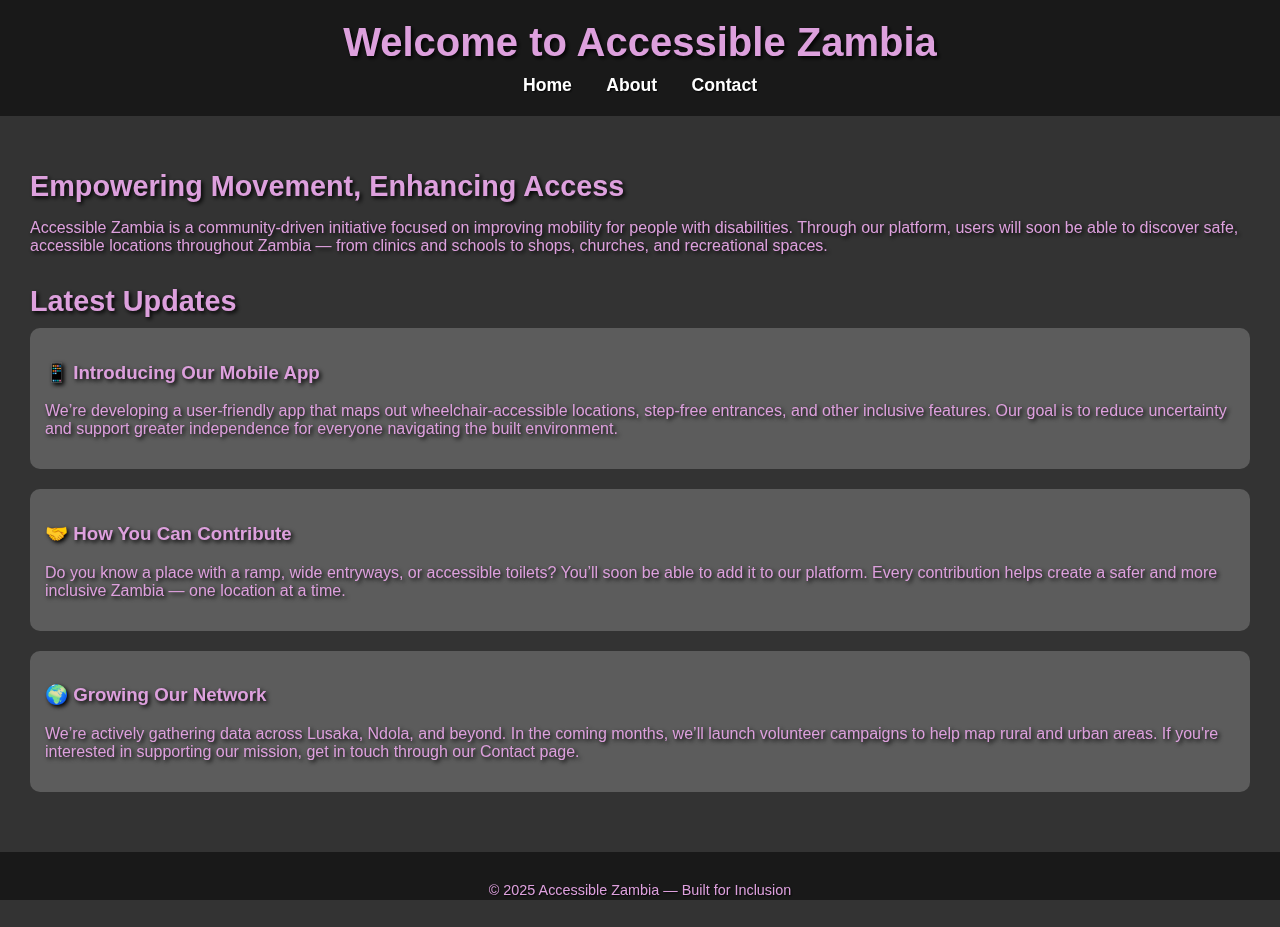
<file: index.html>
<!DOCTYPE html>
<html lang="en">
  <head>
    <meta charset="UTF-8" />
    <title>Home | Accessible Zambia</title>
    <link rel="stylesheet" href="styles.css" />
  </head>
  <body>
    <header>
      <h1>Welcome to Accessible Zambia</h1>
      <nav>
        <a href="index.html">Home</a>
        <a href="about.html">About</a>
        <a href="contact.html">Contact</a>
      </nav>
    </header>

    <main>
      <section>
        <h2>Empowering Movement, Enhancing Access</h2>
        <p>
          Accessible Zambia is a community-driven initiative focused on
          improving mobility for people with disabilities. Through our platform,
          users will soon be able to discover safe, accessible locations
          throughout Zambia — from clinics and schools to shops, churches, and
          recreational spaces.
        </p>
      </section>

      <section>
        <h2>Latest Updates</h2>

        <article>
          <h3>📱 Introducing Our Mobile App</h3>
          <p>
            We’re developing a user-friendly app that maps out
            wheelchair-accessible locations, step-free entrances, and other
            inclusive features. Our goal is to reduce uncertainty and support
            greater independence for everyone navigating the built environment.
          </p>
        </article>

        <article>
          <h3>🤝 How You Can Contribute</h3>
          <p>
            Do you know a place with a ramp, wide entryways, or accessible
            toilets? You’ll soon be able to add it to our platform. Every
            contribution helps create a safer and more inclusive Zambia — one
            location at a time.
          </p>
        </article>

        <article>
          <h3>🌍 Growing Our Network</h3>
          <p>
            We’re actively gathering data across Lusaka, Ndola, and beyond. In
            the coming months, we’ll launch volunteer campaigns to help map
            rural and urban areas. If you're interested in supporting our
            mission, get in touch through our Contact page.
          </p>
        </article>
      </section>
    </main>

    <footer>
      <p>© 2025 Accessible Zambia — Built for Inclusion</p>
    </footer>
  </body>
</html>
</file>
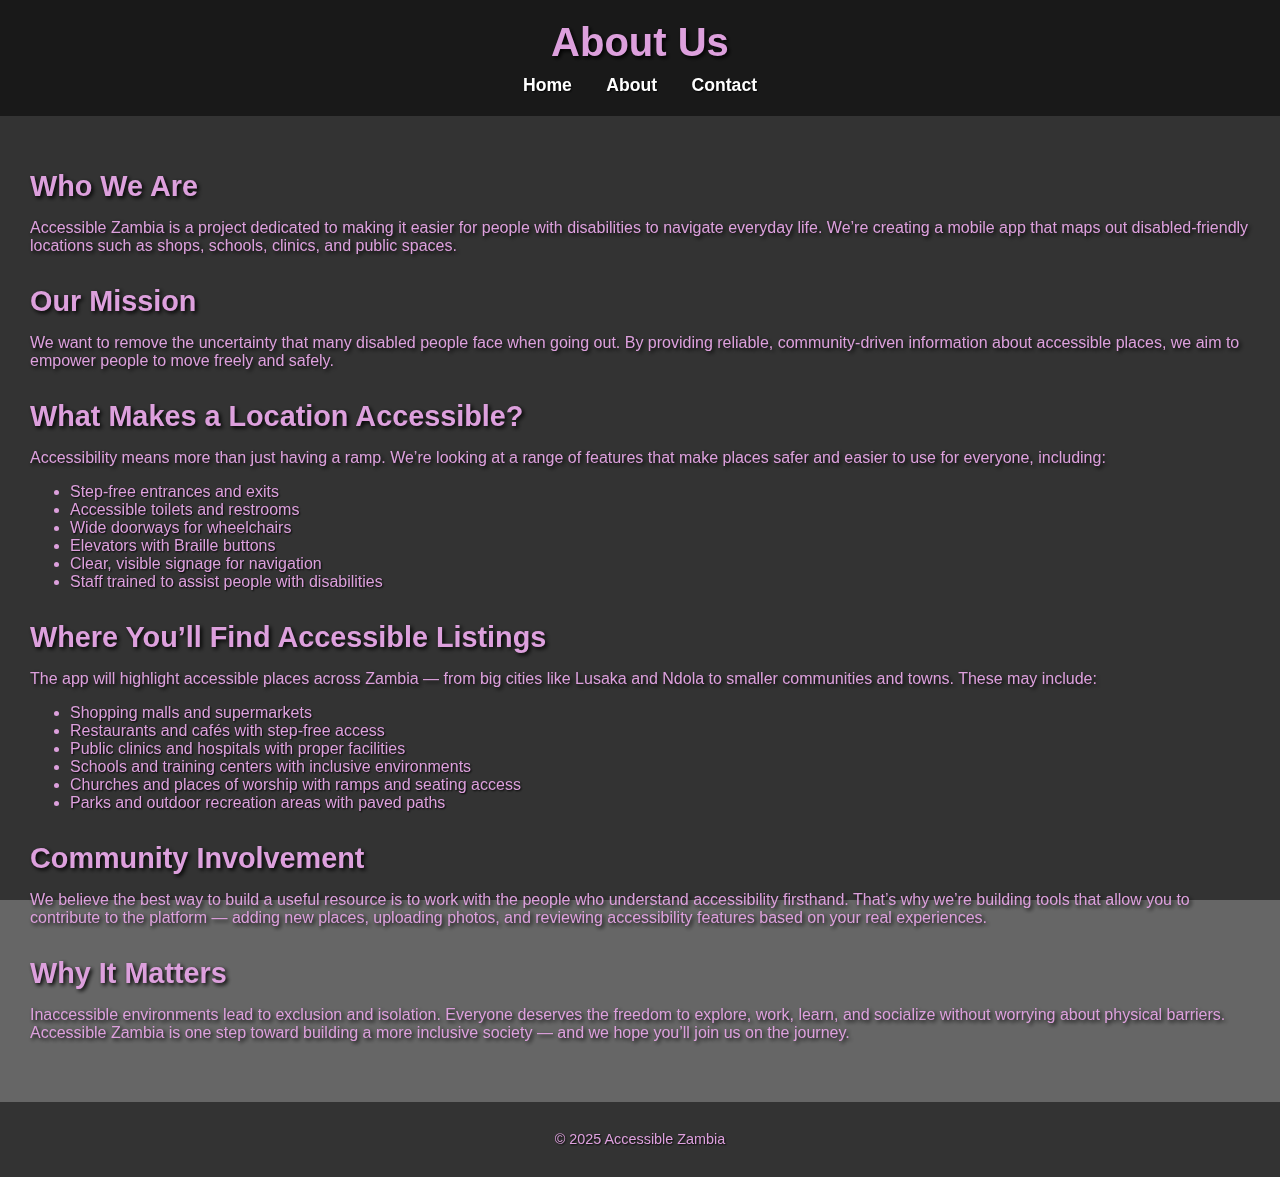
<file: about.html>
<!DOCTYPE html>
<html lang="en">
  <head>
    <meta charset="UTF-8" />
    <title>About | Accessible Zambia</title>
    <link rel="stylesheet" href="styles.css" />
  </head>
  <body>
    <header>
      <h1>About Us</h1>
      <nav>
        <a href="index.html">Home</a>
        <a href="about.html">About</a>
        <a href="contact.html">Contact</a>
      </nav>
    </header>

    <main>
      <section>
        <h2>Who We Are</h2>
        <p>
          Accessible Zambia is a project dedicated to making it easier for
          people with disabilities to navigate everyday life. We’re creating a
          mobile app that maps out disabled-friendly locations such as shops,
          schools, clinics, and public spaces.
        </p>
      </section>

      <section>
        <h2>Our Mission</h2>
        <p>
          We want to remove the uncertainty that many disabled people face when
          going out. By providing reliable, community-driven information about
          accessible places, we aim to empower people to move freely and safely.
        </p>
      </section>

      <section>
        <h2>What Makes a Location Accessible?</h2>
        <p>
          Accessibility means more than just having a ramp. We’re looking at a
          range of features that make places safer and easier to use for
          everyone, including:
        </p>
        <ul>
          <li>Step-free entrances and exits</li>
          <li>Accessible toilets and restrooms</li>
          <li>Wide doorways for wheelchairs</li>
          <li>Elevators with Braille buttons</li>
          <li>Clear, visible signage for navigation</li>
          <li>Staff trained to assist people with disabilities</li>
        </ul>
      </section>

      <section>
        <h2>Where You’ll Find Accessible Listings</h2>
        <p>
          The app will highlight accessible places across Zambia — from big
          cities like Lusaka and Ndola to smaller communities and towns. These
          may include:
        </p>
        <ul>
          <li>Shopping malls and supermarkets</li>
          <li>Restaurants and cafés with step-free access</li>
          <li>Public clinics and hospitals with proper facilities</li>
          <li>Schools and training centers with inclusive environments</li>
          <li>Churches and places of worship with ramps and seating access</li>
          <li>Parks and outdoor recreation areas with paved paths</li>
        </ul>
      </section>

      <section>
        <h2>Community Involvement</h2>
        <p>
          We believe the best way to build a useful resource is to work with the
          people who understand accessibility firsthand. That’s why we’re
          building tools that allow you to contribute to the platform — adding
          new places, uploading photos, and reviewing accessibility features
          based on your real experiences.
        </p>
      </section>

      <section>
        <h2>Why It Matters</h2>
        <p>
          Inaccessible environments lead to exclusion and isolation. Everyone
          deserves the freedom to explore, work, learn, and socialize without
          worrying about physical barriers. Accessible Zambia is one step toward
          building a more inclusive society — and we hope you’ll join us on the
          journey.
        </p>
      </section>
    </main>

    <footer>
      <p>© 2025 Accessible Zambia</p>
    </footer>
  </body>
</html>
</file>
<file: styles.css>
/* styles.css */

/* General Styles */
body {
  margin: 0;
  font-family: "Segoe UI", Tahoma, Geneva, Verdana, sans-serif;
  background-image: url("https://www.stronggo.com/sites/default/files/2023-01/people-with-disabilities-can-access-anywhere-in-pu-2022-03-01-01-17-17-utc.jpg"); /* Replace with real URL */
  background-size: cover;
  background-position: center;
  background-attachment: fixed;
  color: #dda0dd; /* Light purple */
  text-shadow: 1px 1px 2px #000000;
  position: relative;
  z-index: 0;
}

body::before {
  content: "";
  position: fixed;
  top: 0;
  left: 0;
  height: 100%;
  width: 100%;
  background-image: inherit;
  background-size: cover;
  background-position: center;
  background-attachment: fixed;
  filter: blur(4px);
  z-index: -2;
}

body::after {
  content: "";
  position: fixed;
  top: 0;
  left: 0;
  height: 100%;
  width: 100%;
  background-color: rgba(0, 0, 0, 0.5); /* dark overlay */
  z-index: -1;
}

/* Header */
header {
  background-color: rgba(0, 0, 0, 0.8);
  padding: 20px;
  text-align: center;
}

header h1 {
  margin: 0;
  font-size: 2.5em;
  color: #dda0dd;
  text-shadow: 2px 2px 4px black;
}

/* Navigation */
nav {
  margin-top: 10px;
}

nav a {
  color: #fff;
  margin: 0 15px;
  text-decoration: none;
  font-weight: bold;
  font-size: 1.1em;
}

nav a:hover {
  text-decoration: underline;
}

/* Main Content */
main {
  background-color: rgba(0, 0, 0, 0.6);
  padding: 30px;
}

main h2,
main h3,
main p {
  color: #dda0dd;
  text-shadow: 2px 2px 4px black;
}

/* Sections */
section {
  margin-bottom: 30px;
}

section h2 {
  font-size: 1.8em;
  margin-bottom: 10px;
}

/* Articles */
article {
  background-color: rgba(255, 255, 255, 0.2);
  padding: 15px;
  border-radius: 10px;
  margin-bottom: 20px;
}

/* Footer */
footer {
  background-color: rgba(0, 0, 0, 0.8);
  text-align: center;
  padding: 15px;
  font-size: 0.9em;
  color: #dda0dd;
  text-shadow: 1px 1px 2px black;
}

/* Form Wrapper (optional for centering) */
.form-wrapper {
  display: flex;
  justify-content: center;
}

/* Form Styling */
form {
  background-color: rgba(255, 255, 255, 0.2);
  padding: 50px;
  border-radius: 10px;
  max-width: 500px;
  margin: 15px auto;
}

form label,
form input,
form textarea {
  display: block;
  width: 100%;
  margin-bottom: 15px;
  font-size: 1em;
  color: #dda0dd;
  text-shadow: 1px 1px 2px black;
}

form input,
form textarea {
  padding: 10px;
  border: 2px solid #dda0dd;
  border-radius: 5px;
  background-color: #ffffffcc;
}

form button {
  background-color: #800080;
  color: white;
  border: none;
  padding: 12px 20px;
  font-size: 1em;
  border-radius: 5px;
  cursor: pointer;
  text-shadow: none;
}

form button:hover {
  background-color: #660066;
}

/* Button outside form */
button {
  background-color: #800080;
  color: white;
  border: none;
  padding: 12px 20px;
  font-size: 1em;
  border-radius: 5px;
  cursor: pointer;
  text-shadow: none;
}

button:hover {
  background-color: #660066;
}
</file>
